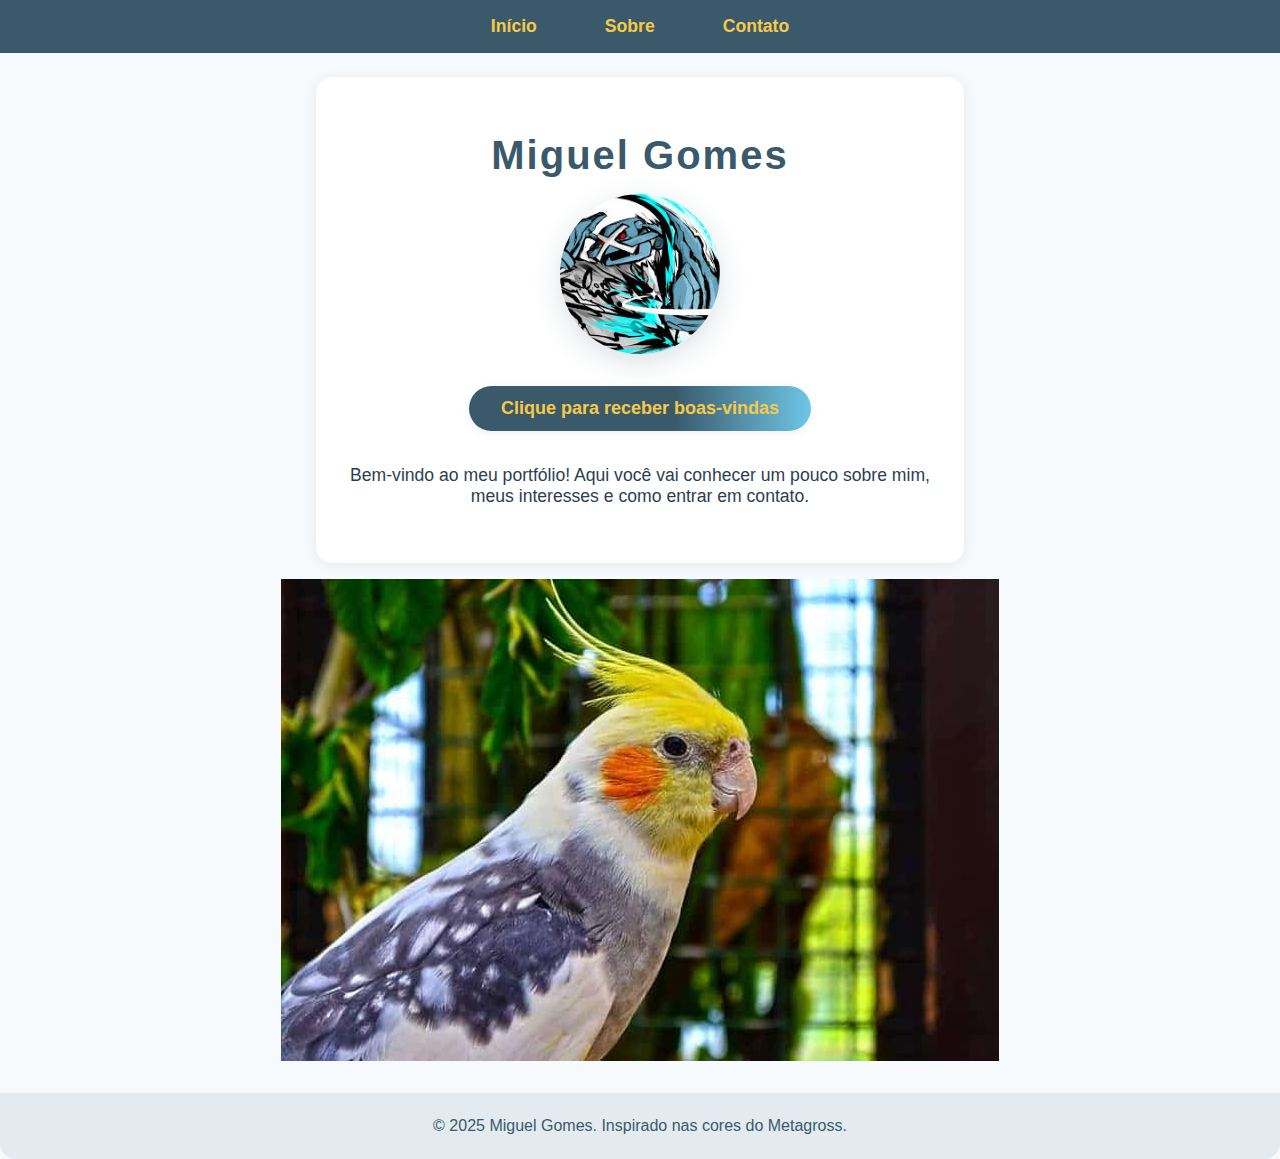
<file: index.html>
<!DOCTYPE html>
<html lang="pt-BR">
<head>
    <meta charset="UTF-8">
    <title>Portfólio - Miguel</title>
    <meta name="viewport" content="width=device-width, initial-scale=1.0">
    <link rel="stylesheet" href="style.css">
</head>
<body>
    <!-- Menu hamburger universal -->
    <nav id="hamburger-nav">
        <button id="menu-toggle" aria-label="Abrir menu">&#9776;</button>
        <ul id="menu-list">
            <li><a href="index.html">Início</a></li>
            <li><a href="sobre.html">Sobre</a></li>
            <li><a href="contato.html">Contato</a></li>
        </ul>
    </nav>

    <main>
        <section id="inicio" class="inicio-section">
            <h1 class="fade-in">Miguel Gomes</h1>
            <img src="Metagross.jpeg" alt="Foto de Miguel" id="foto">
            <button id="btn-boas-vindas" class="button">Clique para receber boas-vindas</button>
            <p id="mensagem-boas-vindas" class="boas-vindas"></p>
            <p class="descricao">Bem-vindo ao meu portfólio! Aqui você vai conhecer um pouco sobre mim, meus interesses e como entrar em contato.</p>
        </section>
    </main>
<img src="Calopsita-arlequim.jpg" alt="Foto da minha calopsita Arlequim" id="foto-calopsita">
    <footer>
        &copy; 2025 Miguel Gomes. Inspirado nas cores do Metagross.
    </footer>
    <script src="script.js"></script>
</body>
</html>
</file>
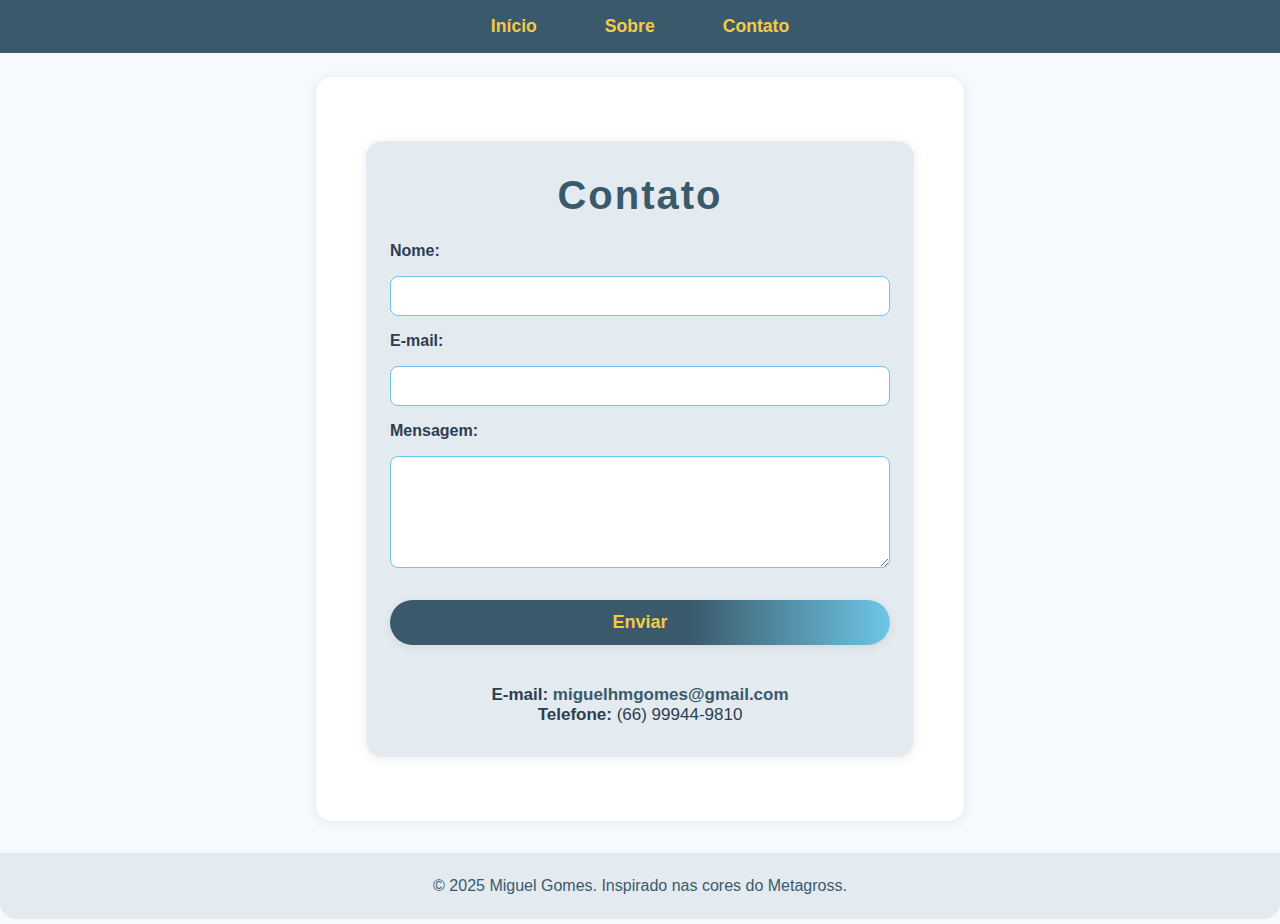
<file: contato.html>
<!DOCTYPE html>
<html lang="pt-BR">
<head>
    <meta charset="UTF-8">
    <title>Contato - Portfólio Miguel</title>
    <meta name="viewport" content="width=device-width, initial-scale=1.0">
    <link rel="stylesheet" href="style.css">
</head>
<body>
    <nav id="hamburger-nav">
        <button id="menu-toggle" aria-label="Abrir menu">&#9776;</button>
        <ul id="menu-list">
            <li><a href="index.html">Início</a></li>
            <li><a href="sobre.html">Sobre</a></li>
            <li><a href="contato.html">Contato</a></li>
        </ul>
    </nav>

    <main>
        <section class="contato-section">
            <h1 class="fade-in">Contato</h1>
            <form class="contato-form">
                <label for="nome">Nome:</label>
                <input type="text" id="nome" name="nome" required>

                <label for="email">E-mail:</label>
                <input type="email" id="email" name="email" required>

                <label for="mensagem">Mensagem:</label>
                <textarea id="mensagem" name="mensagem" rows="5" required></textarea>

                <button type="submit" class="button">Enviar</button>
            </form>
            <div class="contato-info">
                <p><strong>E-mail:</strong> <a href="mailto:miguelhmgomes@gmail.com">miguelhmgomes@gmail.com</a></p>
                <p><strong>Telefone:</strong> (66) 99944-9810</p>
            </div>
        </section>
    </main>

    <footer>
        &copy; 2025 Miguel Gomes. Inspirado nas cores do Metagross.
    </footer>
    <script src="script.js"></script>
</body>
</html>
</file>
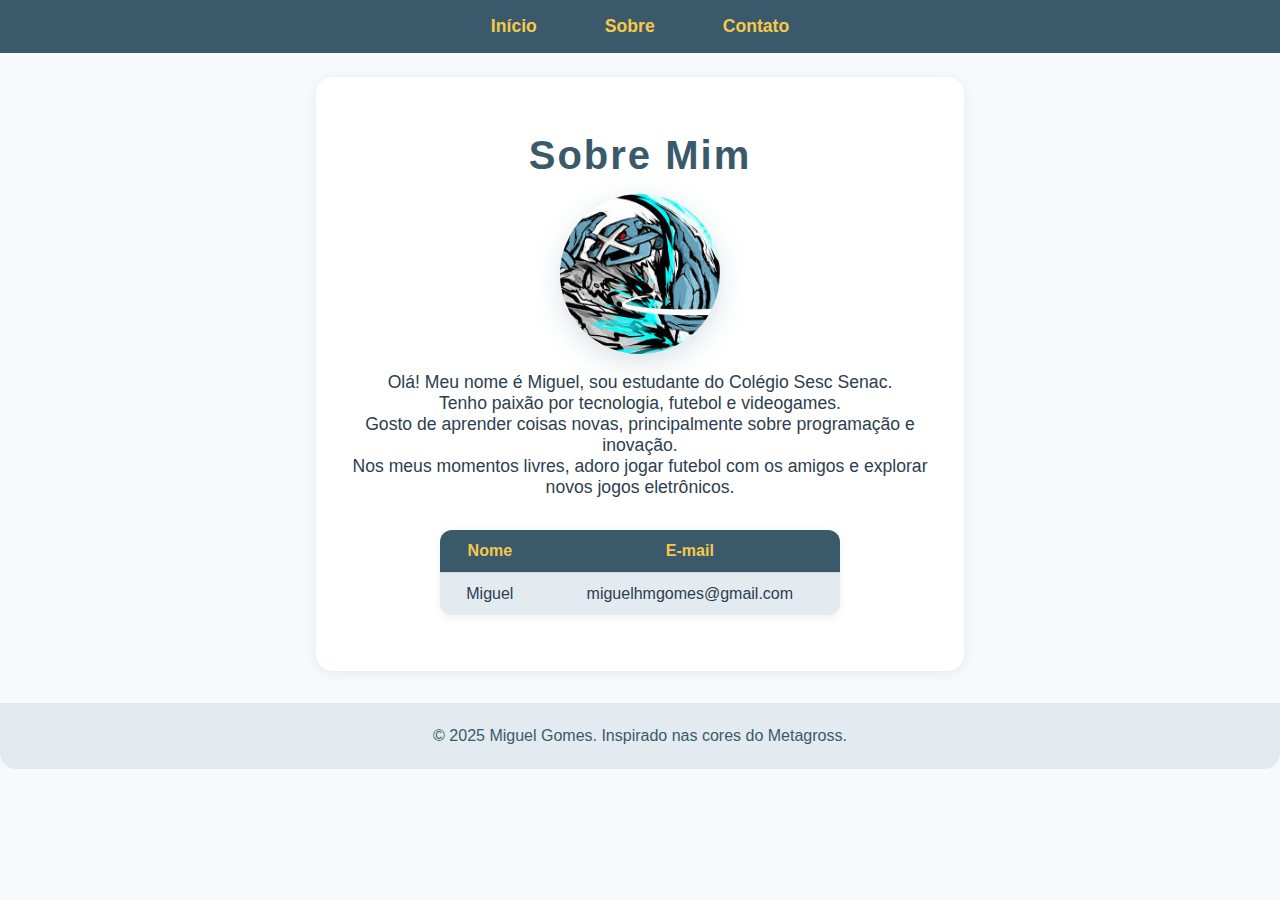
<file: sobre.html>
<!DOCTYPE html>
<html lang="pt-BR">
<head>
    <meta charset="UTF-8">
    <title>Sobre - Portfólio Miguel</title>
    <meta name="viewport" content="width=device-width, initial-scale=1.0">
    <link rel="stylesheet" href="style.css">
</head>
<body>
    <nav id="hamburger-nav">
        <button id="menu-toggle" aria-label="Abrir menu">&#9776;</button>
        <ul id="menu-list">
            <li><a href="index.html">Início</a></li>
            <li><a href="sobre.html">Sobre</a></li>
            <li><a href="contato.html">Contato</a></li>
        </ul>
    </nav>

    <main>
        <section class="inicio-section">
            <h1 class="fade-in">Sobre Mim</h1>
            <img src="img/Metagross.jpeg" alt="Foto de Miguel" id="foto">
            <p class="descricao">
                Olá! Meu nome é Miguel, sou estudante do Colégio Sesc Senac.<br>
                Tenho paixão por tecnologia, futebol e videogames.<br>
                Gosto de aprender coisas novas, principalmente sobre programação e inovação.<br>
                Nos meus momentos livres, adoro jogar futebol com os amigos e explorar novos jogos eletrônicos.
            </p>
            <table class="tabela-sobre">
                <tr>
                    <th>Nome</th>
                    <th>E-mail</th>
                </tr>
                <tr>
                    <td>Miguel</td>
                    <td>miguelhmgomes@gmail.com</td>
                </tr>
            </table>
        </section>
    </main>

    <footer>
        &copy; 2025 Miguel Gomes. Inspirado nas cores do Metagross.
    </footer>
    <script src="script.js"></script>
</body>
</html>
</file>
<file: style.css>
/* Reset básico */
body, h1, h2, p, ul, li, button {
    margin: 0;
    padding: 0;
    box-sizing: border-box;
}

body {
    font-family: 'Segoe UI', Arial, sans-serif;
    background: #f7fafc;
    color: #2d3e50;
    min-height: 100vh;
}

/* Menu hamburger */
#hamburger-nav {
    width: 100%;
    background: #3a5a6b;
    padding: 0;
    margin-bottom: 24px;
    position: relative;
}

#menu-toggle {
    background: none;
    border: none;
    color: #f7c948;
    font-size: 2rem;
    padding: 16px 24px;
    cursor: pointer;
    display: none;
}

#menu-list {
    display: flex;
    justify-content: center;
    gap: 32px;
    list-style: none;
    margin: 0;
    padding: 16px 0;
}

#menu-list li a {
    color: #f7c948;
    font-weight: bold;
    text-decoration: none;
    font-size: 1.1rem;
    padding: 8px 18px;
    border-radius: 18px;
    transition: background 0.2s, color 0.2s;
}

#menu-list li a:hover {
    background: #6ec6e6;
    color: #3a5a6b;
}

@media (max-width: 700px) {
    #menu-toggle {
        display: block;
    }
    #menu-list {
        flex-direction: column;
        position: absolute;
        top: 56px;
        right: 12px;
        background: #3a5a6b;
        box-shadow: 0 6px 18px rgba(0,0,0,0.12);
        border-radius: 12px;
        padding: 16px 0;
        gap: 0;
        display: none;
        min-width: 160px;
        z-index: 100;
    }
    #menu-list.show {
        display: flex;
        animation: fadeInMenu 0.3s;
    }
    #menu-list li a {
        display: block;
        padding: 12px 24px;
        border-radius: 0;
    }
}

@keyframes fadeInMenu {
    from { opacity: 0; transform: translateY(-10px);}
    to { opacity: 1; transform: translateY(0);}
}

/* Conteúdo principal */
main {
    max-width: 600px;
    margin: 0 auto;
    padding: 24px;
    background: #fff;
    border-radius: 16px;
    box-shadow: 0 2px 12px rgba(58,90,107,0.10);
}

.inicio-section {
    text-align: center;
    padding: 32px 0;
}

h1 {
    font-size: 2.5rem;
    color: #3a5a6b;
    margin-bottom: 16px;
    font-weight: bold;
    letter-spacing: 2px;
}

.fade-in {
    opacity: 0;
    transform: translateY(20px);
    animation: fadeInTitle 1s forwards;
}

@keyframes fadeInTitle {
    to {
        opacity: 1;
        transform: translateY(0);
    }
}

#foto {
    width: 160px;
    height: 160px;
    object-fit: cover;
    border-radius: 50%;
    margin: 16px auto;
    box-shadow: 0 8px 28px rgba(58,90,107,0.18);
    transition: transform 0.3s, box-shadow 0.3s;
    display: block;
}

#foto:hover {
    transform: scale(1.08);
    box-shadow: 0 12px 36px rgba(58,90,107,0.22);
}

.button {
    display: inline-block;
    background: linear-gradient(90deg, #3a5a6b 60%, #6ec6e6 100%);
    color: #f7c948;
    padding: 12px 32px;
    border-radius: 24px;
    font-size: 18px;
    font-weight: bold;
    text-decoration: none;
    box-shadow: 0 2px 8px rgba(58,90,107,0.10);
    transition: background 0.2s, color 0.2s, transform 0.2s;
    border: none;
    margin: 16px 0;
    cursor: pointer;
}

.button:hover {
    background: linear-gradient(90deg, #6ec6e6 60%, #3a5a6b 100%);
    color: #2d3e50;
    transform: scale(1.04);
}

.boas-vindas {
    font-size: 1.2rem;
    color: #3a5a6b;
    font-weight: bold;
    margin-top: 18px;
    opacity: 0;
    transition: opacity 0.6s;
}

.descricao {
    margin-top: 18px;
    font-size: 1.1rem;
    color: #2d3e50;
}

footer {
    text-align: center;
    padding: 24px 0;
    background: #e3eaf0;
    color: #3a5a6b;
    font-size: 1rem;
    border-radius: 0 0 16px 16px;
    margin-top: 32px;
}

/* Centraliza tabelas */
.tabela-sobre {
    margin: 32px auto 0 auto;
    border-collapse: collapse;
    width: 80%;
    max-width: 400px;
    background: #e3eaf0;
    border-radius: 12px;
    overflow: hidden;
    box-shadow: 0 2px 8px rgba(58,90,107,0.10);
}

.tabela-sobre th, .tabela-sobre td {
    padding: 12px 16px;
    text-align: center;
    border-bottom: 1px solid #cfd8dc;
}

.tabela-sobre th {
    background: #3a5a6b;
    color: #f7c948;
    font-weight: bold;
}

.tabela-sobre tr:last-child td {
    border-bottom: none;
}

/* Estilo para a seção de contato */
.contato-section {
    background: #e3eaf0;
    border-radius: 16px;
    max-width: 500px;
    margin: 40px auto;
    padding: 32px 24px;
    box-shadow: 0 2px 12px rgba(58,90,107,0.10);
    text-align: center;
}

.contato-section h1 {
    margin-bottom: 24px;
}

.contato-form {
    display: flex;
    flex-direction: column;
    gap: 16px;
    margin-bottom: 24px;
}

.contato-form label {
    font-weight: bold;
    color: #2d3e50;
    text-align: left;
}

.contato-form input,
.contato-form textarea {
    padding: 10px;
    border-radius: 8px;
    border: 1px solid #6ec6e6;
    font-size: 16px;
    background: #fff;
    transition: border-color 0.2s;
}

.contato-form input:focus,
.contato-form textarea:focus {
    border-color: #3a5a6b;
    outline: none;
}

.contato-info {
    text-align: center;
    margin-top: 16px;
    font-size: 17px;
}

.contato-info a {
    color: #3a5a6b;
    text-decoration: none;
    font-weight: bold;
}

.contato-info a:hover {
    color: #6ec6e6;
    text-decoration: underline;
}
#foto-calopsita {
    margin: 16px auto 0 auto;
    display: block;
}
</file>
